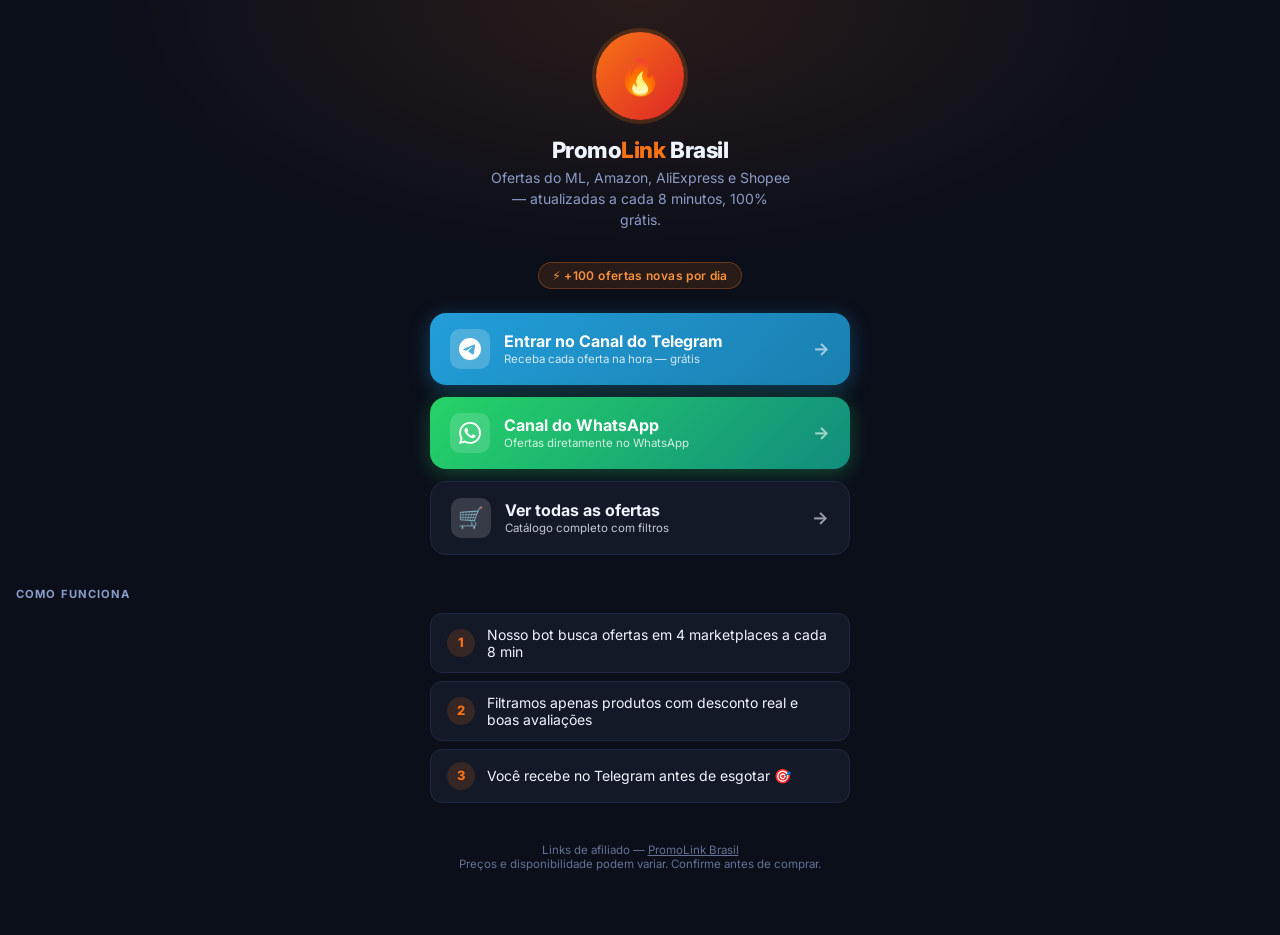
<file: site/bio.html>
<!doctype html>
<html lang="pt-BR">
<head>
  <meta charset="utf-8">
  <meta name="viewport" content="width=device-width, initial-scale=1">
  <title>PromoLink Brasil — Siga nossas promoções</title>
  <meta name="description" content="As melhores ofertas do Brasil em tempo real. Siga nosso canal no Telegram e não perca nenhuma promo!">

  <!-- Open Graph -->
  <meta property="og:type" content="website">
  <meta property="og:title" content="PromoLink Brasil — Ofertas em tempo real 🔥">
  <meta property="og:description" content="Receba as melhores ofertas do Mercado Livre, Amazon, AliExpress e Shopee direto no seu Telegram. Grátis!">
  <meta property="og:image" content="https://jvitor26.github.io/Projeto_afiliado/og-image.svg">
  <meta property="og:url" content="https://jvitor26.github.io/Projeto_afiliado/bio.html">
  <meta name="twitter:card" content="summary_large_image">

  <link rel="preconnect" href="https://fonts.googleapis.com">
  <link href="https://fonts.googleapis.com/css2?family=Inter:wght@400;600;700;800;900&display=swap" rel="stylesheet">

  <style>
    *, *::before, *::after { box-sizing: border-box; margin: 0; padding: 0; }

    :root {
      --bg: #0b0f1a;
      --card: #141927;
      --border: #1e2840;
      --accent: #f97316;
      --accent2: #fb923c;
      --tg: #229ed9;
      --tg-dark: #1a7fb0;
      --wpp: #25d366;
      --text: #f0f4ff;
      --muted: #8b9cc8;
      --radius: 16px;
    }

    html, body {
      min-height: 100%;
      background: var(--bg);
      color: var(--text);
      font-family: 'Inter', system-ui, sans-serif;
      -webkit-font-smoothing: antialiased;
    }

    body {
      display: flex;
      flex-direction: column;
      align-items: center;
      padding: 2rem 1rem 4rem;
      background-image:
        radial-gradient(ellipse 60% 40% at 50% 0%, rgba(249,115,22,.12) 0%, transparent 70%);
    }

    /* ── Avatar / logo ── */
    .avatar {
      width: 88px; height: 88px;
      border-radius: 50%;
      background: linear-gradient(135deg, var(--accent), #dc2626);
      display: flex; align-items: center; justify-content: center;
      font-size: 2.2rem;
      margin-bottom: 1rem;
      box-shadow: 0 0 0 4px rgba(249,115,22,.2);
    }

    /* ── Name / tagline ── */
    .bio-name {
      font-size: 1.4rem; font-weight: 800;
      letter-spacing: -.02em;
      margin-bottom: .25rem;
    }
    .bio-name span { color: var(--accent); }

    .bio-tag {
      font-size: .875rem; color: var(--muted);
      margin-bottom: 2rem; text-align: center;
      max-width: 300px; line-height: 1.5;
    }

    /* ── Highlight badge ── */
    .highlight-badge {
      background: rgba(249,115,22,.12);
      border: 1px solid rgba(249,115,22,.3);
      border-radius: 100px;
      padding: .3rem .85rem;
      font-size: .75rem;
      font-weight: 600;
      color: var(--accent2);
      letter-spacing: .03em;
      margin-bottom: 1.5rem;
    }

    /* ── Link buttons ── */
    .links { width: 100%; max-width: 420px; display: flex; flex-direction: column; gap: .75rem; }

    .link-btn {
      display: flex;
      align-items: center;
      gap: .85rem;
      padding: 1rem 1.25rem;
      border-radius: var(--radius);
      text-decoration: none;
      font-weight: 700;
      font-size: 1rem;
      border: none;
      cursor: pointer;
      transition: transform .15s, box-shadow .15s, filter .15s;
      position: relative;
      overflow: hidden;
    }
    .link-btn:hover { transform: translateY(-2px); filter: brightness(1.08); }
    .link-btn:active { transform: translateY(0); }

    .link-btn .btn-icon {
      width: 40px; height: 40px;
      border-radius: 10px;
      background: rgba(255,255,255,.15);
      display: flex; align-items: center; justify-content: center;
      flex-shrink: 0;
      font-size: 1.25rem;
    }
    .link-btn .btn-text { flex: 1; }
    .link-btn .btn-text small { display: block; font-size: .72rem; font-weight: 400; opacity: .8; margin-top: .1rem; }
    .link-btn .btn-arrow {
      font-size: 1.1rem;
      opacity: .6;
    }

    /* Primary — Telegram */
    .btn-telegram {
      background: linear-gradient(135deg, var(--tg), var(--tg-dark));
      color: #fff;
      box-shadow: 0 4px 20px rgba(34,158,217,.35);
    }
    .btn-telegram .btn-icon { background: rgba(255,255,255,.2); }

    /* WhatsApp */
    .btn-whatsapp {
      background: linear-gradient(135deg, #25d366, #128C7E);
      color: #fff;
      box-shadow: 0 4px 20px rgba(37,211,102,.3);
    }

    /* Site */
    .btn-site {
      background: var(--card);
      color: var(--text);
      border: 1px solid var(--border);
    }

    /* ── "Como funciona" mini-section ── */
    .how-title {
      font-size: .7rem;
      font-weight: 700;
      letter-spacing: .1em;
      text-transform: uppercase;
      color: var(--muted);
      margin: 2rem 0 .75rem;
      align-self: flex-start;
      max-width: 420px;
      width: 100%;
    }

    .steps {
      width: 100%; max-width: 420px;
      display: flex; flex-direction: column; gap: .5rem;
    }
    .step {
      display: flex; align-items: center; gap: .75rem;
      background: var(--card);
      border: 1px solid var(--border);
      border-radius: 12px;
      padding: .75rem 1rem;
      font-size: .875rem;
    }
    .step-num {
      width: 28px; height: 28px;
      border-radius: 50%;
      background: rgba(249,115,22,.15);
      color: var(--accent);
      font-weight: 800;
      font-size: .8rem;
      display: flex; align-items: center; justify-content: center;
      flex-shrink: 0;
    }

    /* ── Footer ── */
    .bio-footer {
      margin-top: 2.5rem;
      font-size: .72rem;
      color: var(--muted);
      text-align: center;
      opacity: .7;
    }
    .bio-footer a { color: var(--muted); text-decoration: underline; }

    /* Pulse animation for primary button */
    @keyframes pulse-ring {
      0% { box-shadow: 0 0 0 0 rgba(34,158,217,.5); }
      70% { box-shadow: 0 0 0 12px rgba(34,158,217,0); }
      100% { box-shadow: 0 0 0 0 rgba(34,158,217,0); }
    }
    .btn-telegram { animation: pulse-ring 2.5s cubic-bezier(.455,.03,.515,.955) infinite; }
    .btn-telegram:hover { animation: none; }
  </style>
</head>
<body>

  <div class="avatar">🔥</div>
  <h1 class="bio-name">Promo<span>Link</span> Brasil</h1>
  <p class="bio-tag">Ofertas do ML, Amazon, AliExpress e Shopee — atualizadas a cada 8 minutos, 100% grátis.</p>

  <div class="highlight-badge">⚡ +100 ofertas novas por dia</div>

  <div class="links">

    <!-- 1. Telegram — destaque máximo -->
    <a class="link-btn btn-telegram" href="https://t.me/PromoLinkBrasil99" target="_blank" rel="noopener noreferrer" id="btnTelegram">
      <div class="btn-icon">
        <svg width="22" height="22" viewBox="0 0 24 24" fill="currentColor" aria-hidden="true">
          <path d="M11.944 0A12 12 0 0 0 0 12a12 12 0 0 0 12 12 12 12 0 0 0 12-12A12 12 0 0 0 12 0a12 12 0 0 0-.056 0zm4.962 7.224c.1-.002.321.023.465.14a.506.506 0 0 1 .171.325c.016.093.036.306.02.472-.18 1.898-.962 6.502-1.36 8.627-.168.9-.499 1.201-.82 1.23-.696.065-1.225-.46-1.9-.902-1.056-.693-1.653-1.124-2.678-1.8-1.185-.78-.417-1.21.258-1.91.177-.184 3.247-2.977 3.307-3.23.007-.032.014-.15-.056-.212s-.174-.041-.249-.024c-.106.024-1.793 1.14-5.061 3.345-.48.33-.913.49-1.302.48-.428-.008-1.252-.241-1.865-.44-.752-.245-1.349-.374-1.297-.789.027-.216.325-.437.893-.663 3.498-1.524 5.83-2.529 6.998-3.014 3.332-1.386 4.025-1.627 4.476-1.635z"/>
        </svg>
      </div>
      <div class="btn-text">
        Entrar no Canal do Telegram
        <small>Receba cada oferta na hora — grátis</small>
      </div>
      <span class="btn-arrow">→</span>
    </a>

    <!-- 2. WhatsApp -->
    <a class="link-btn btn-whatsapp" href="https://whatsapp.com/channel/0029Vb6G99PK0IBmcPVy8s2w" target="_blank" rel="noopener noreferrer">
      <div class="btn-icon">
        <svg width="22" height="22" viewBox="0 0 24 24" fill="currentColor" aria-hidden="true">
          <path d="M17.472 14.382c-.297-.149-1.758-.867-2.03-.967-.273-.099-.471-.148-.67.15-.197.297-.767.966-.94 1.164-.173.199-.347.223-.644.075-.297-.15-1.255-.463-2.39-1.475-.883-.788-1.48-1.761-1.653-2.059-.173-.297-.018-.458.13-.606.134-.133.298-.347.446-.52.149-.174.198-.298.298-.497.099-.198.05-.371-.025-.52-.075-.149-.669-1.612-.916-2.207-.242-.579-.487-.5-.669-.51-.173-.008-.371-.01-.57-.01-.198 0-.52.074-.792.372-.272.297-1.04 1.016-1.04 2.479 0 1.462 1.065 2.875 1.213 3.074.149.198 2.096 3.2 5.077 4.487.709.306 1.262.489 1.694.625.712.227 1.36.195 1.871.118.571-.085 1.758-.719 2.006-1.413.248-.694.248-1.289.173-1.413-.074-.124-.272-.198-.57-.347m-5.421 7.403h-.004a9.87 9.87 0 01-5.031-1.378l-.361-.214-3.741.982.998-3.648-.235-.374a9.86 9.86 0 01-1.51-5.26c.001-5.45 4.436-9.884 9.888-9.884 2.64 0 5.122 1.03 6.988 2.898a9.825 9.825 0 012.893 6.994c-.003 5.45-4.437 9.884-9.885 9.884m8.413-18.297A11.815 11.815 0 0012.05 0C5.495 0 .16 5.335.157 11.892c0 2.096.547 4.142 1.588 5.945L.057 24l6.305-1.654a11.882 11.882 0 005.683 1.448h.005c6.554 0 11.89-5.335 11.893-11.893a11.821 11.821 0 00-3.48-8.413z"/>
        </svg>
      </div>
      <div class="btn-text">
        Canal do WhatsApp
        <small>Ofertas diretamente no WhatsApp</small>
      </div>
      <span class="btn-arrow">→</span>
    </a>

    <!-- 3. Site -->
    <a class="link-btn btn-site" href="index.html">
      <div class="btn-icon" style="font-size:1.3rem">🛒</div>
      <div class="btn-text">
        Ver todas as ofertas
        <small>Catálogo completo com filtros</small>
      </div>
      <span class="btn-arrow">→</span>
    </a>

  </div>

  <p class="how-title">Como funciona</p>
  <div class="steps">
    <div class="step">
      <div class="step-num">1</div>
      <span>Nosso bot busca ofertas em 4 marketplaces a cada 8 min</span>
    </div>
    <div class="step">
      <div class="step-num">2</div>
      <span>Filtramos apenas produtos com desconto real e boas avaliações</span>
    </div>
    <div class="step">
      <div class="step-num">3</div>
      <span>Você recebe no Telegram antes de esgotar 🎯</span>
    </div>
  </div>

  <p class="bio-footer">
    Links de afiliado — <a href="index.html">PromoLink Brasil</a><br>
    Preços e disponibilidade podem variar. Confirme antes de comprar.
  </p>

  <script>
    // Pega o link do canal Telegram do products.js se disponível
    // (permite centralizar a config num só lugar)
    if (typeof window.LUMINA_PRODUCTS !== 'undefined') {
      // no-op: link está hardcoded acima, ajuste conforme necessário
    }
  </script>
</body>
</html>
</file>
